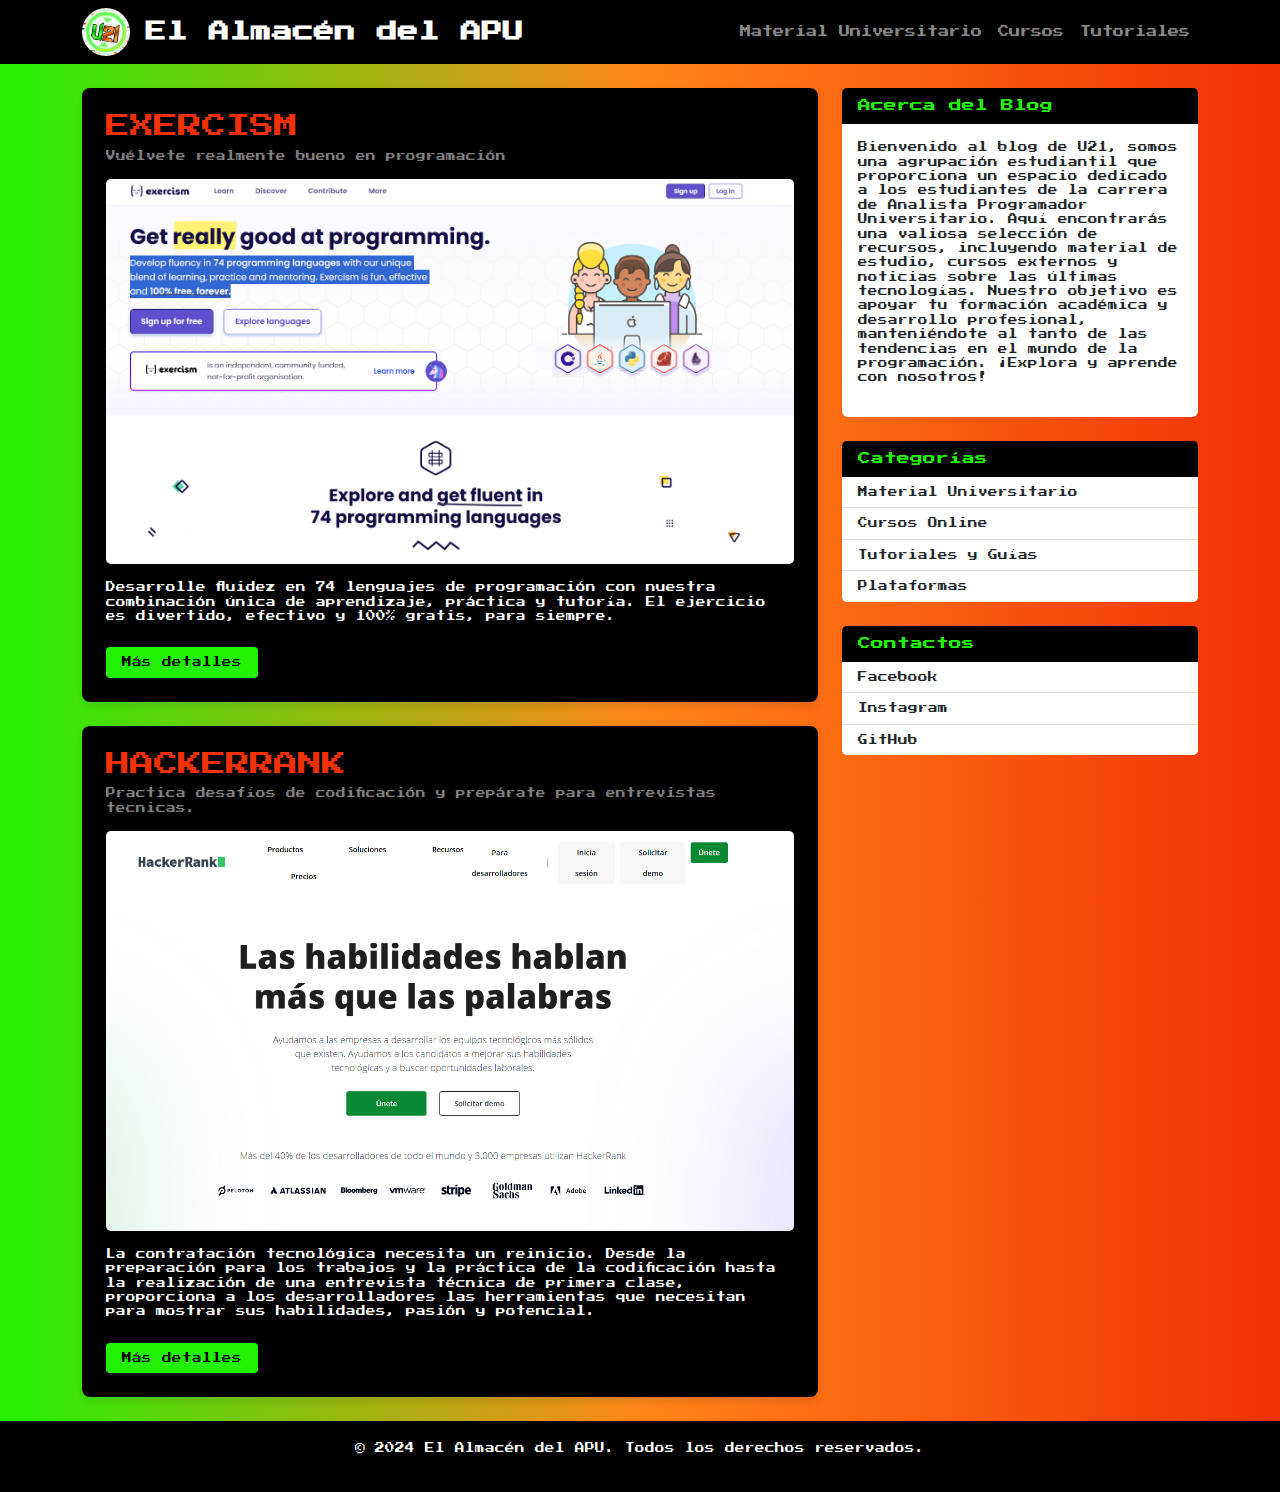
<file: index.html>
<!DOCTYPE html>
<html lang="es">
<head>
    <meta charset="UTF-8">
    <meta name="viewport" content="width=device-width, initial-scale=1.0">
    <title>Universitarios21</title>
    <!--Imagen-->
    <link rel="icon" href="img/logo_u21_r.jpg" type="image/x-icon">
    <!-- Bootstrap CSS -->
    <link href="https://cdn.jsdelivr.net/npm/bootstrap@5.3.3/dist/css/bootstrap.min.css" rel="stylesheet" integrity="sha384-QWTKZyjpPEjISv5WaRU9OFeRpok6YctnYmDr5pNlyT2bRjXh0JMhjY6hW+ALEwIH" crossorigin="anonymous">
    <script src="https://cdn.jsdelivr.net/npm/bootstrap@5.3.3/dist/js/bootstrap.bundle.min.js" integrity="sha384-YvpcrYf0tY3lHB60NNkmXc5s9fDVZLESaAA55NDzOxhy9GkcIdslK1eN7N6jIeHz" crossorigin="anonymous"></script>
    <!-- Fuente de Google Fonts -->
    <link href="https://fonts.googleapis.com/css2?family=Press+Start+2P&display=swap" rel="stylesheet">
    <!-- Estilos personalizados -->
    <link rel="stylesheet" href="style.css"> 
</head>
<body>

    <!-- Barra de navegación -->
    <nav class="navbar navbar-expand-lg navbar-dark bg-black">
        <div class="container">
            <img class="navbar-logo" src="img/327312209_494991349471617_1182136600097668615_n.png">
            <a class="navbar-brand" href="index.html">El Almacén del APU</a>
            <button class="navbar-toggler" type="button" data-bs-toggle="collapse" data-bs-target="#navbarNav" aria-controls="navbarNav" aria-expanded="false" aria-label="Toggle navigation">
                <span class="navbar-toggler-icon"></span>
            </button>
            <div class="collapse navbar-collapse" id="navbarNav">
                <ul class="navbar-nav ms-auto">
                    <li class="nav-item">
                        <a class="nav-link" href="material.html">Material Universitario</a>
                    </li>
                    <li class="nav-item">
                        <a class="nav-link" href="cursos.html">Cursos</a>
                    </li>
                    <li class="nav-item">
                        <a class="nav-link" href="#">Tutoriales</a>
                    </li>
                </ul>
            </div>
        </div>
    </nav>
    

    <!-- Contenido principal del blog -->
    <div class="container mt-4">
        <div class="row">
            <div class="col-md-8">
                <div class="blog-post mb-4 bg-black border border-0">
                    <h3 class="textblog">EXERCISM</h3>
                    <p class="textblogsub">Vuélvete realmente bueno en programación</p>
                    <img src="img/plataformas/excercism_org.png" alt="Imagen de curso" class="img-fluid mb-3">
                    <p class="textblogp ">Desarrolle fluidez en 74 lenguajes de programación con nuestra combinación única de aprendizaje, práctica y tutoría. El ejercicio es divertido, efectivo y 100% gratis, para siempre.</p>
                    <br>
                    <a href="https://exercism.org/" target="_blank" class="btn">Más detalles</a>
                </div>

                <div class="blog-post mb-4 bg-black border border-0">
                    <h3 class="textblog">HACKERRANK</h3>
                    <p class="textblogsub">Practica desafíos de codificación y prepárate para entrevistas tecnicas. </p>
                    <img src="img/plataformas/hackerrank.png" alt="Imagen de curso" class="img-fluid mb-3">
                    <p  class="textblogp">La contratación tecnológica necesita un reinicio. Desde la preparación para los trabajos y la práctica de la codificación hasta la realización de una entrevista técnica de primera clase, proporciona a los desarrolladores las herramientas que necesitan para mostrar sus habilidades, pasión y potencial.</p>
                    <br>
                    <a href="https://www.hackerrank.com/" target="_blank" class="btn">Más detalles</a>
                </div>
            </div>

            <!-- Barra lateral con información adicional -->
            <div class="col-md-4">
                <div class="card mb-4 border border-0">
                    <div class="card-header bg-black textcard">Acerca del Blog</div>
                    <div class="card-body">
                        <p>Bienvenido al blog de U21, somos una agrupación estudiantil que proporciona un espacio dedicado a los estudiantes de la carrera de Analista Programador Universitario. Aquí encontrarás una valiosa selección de recursos, incluyendo material de estudio, cursos externos y noticias sobre las últimas tecnologías. Nuestro objetivo es apoyar tu formación académica y desarrollo profesional, manteniéndote al tanto de las tendencias en el mundo de la programación. ¡Explora y aprende con nosotros!</p>
                    </div>
                </div>
                <div class="card mb-4 border border-0">
                    <div class="card-header bg-black textcard">Categorías</div>
                    <ul class="list-group list-group-flush">
                        <li class="list-group-item"><a class="text-link" href="material.html">Material Universitario</a></li>
                        <li class="list-group-item"><a class="text-link" href="cursos.html">Cursos Online</a></li>
                        <li class="list-group-item"><a class="text-link" href="#">Tutoriales y Guías</a></li>    
                        <li class="list-group-item"><a class="text-link" href="plataformas.html" target="_blank">Plataformas</a></li>
                    </ul>
                </div>
                <div class="card mb-4 border border-0">
                    <div class="card-header bg-black textcard">Contactos</div>
                    <ul class="list-group list-group-flush">
                        <li class="list-group-item"><a class="text-link" href="https://www.facebook.com/Universitarios21" target="_blank">Facebook</a></li>
                        <li class="list-group-item"><a class="text-link" href="https://www.instagram.com/universitarios21fiunju/" target="_blank">Instagram</a></li>
                        <li class="list-group-item"><a class="text-link" href="https://github.com/Universitarios21" target="_blank">GitHub</a></li>                    </ul>
                </div>
            </div>
        </div>
    </div>

    <!-- Pie de página -->
    <footer class="bg-black">
        <div class="container py-1">
            <p class="text-footer" style="font-size: 0.7rem;">&copy; 2024 El Almacén del APU. Todos los derechos reservados.</p>
        </div>
    </footer>

    <!-- Bootstrap JS y dependencias -->
    <script src="https://code.jquery.com/jquery-3.5.1.slim.min.js"></script>
    <script src="https://cdn.jsdelivr.net/npm/@popperjs/core@2.11.8/dist/umd/popper.min.js" integrity="sha384-I7E8VVD/ismYTF4hNIPjVp/Zjvgyol6VFvRkX/vR+Vc4jQkC+hVqc2pM8ODewa9r" crossorigin="anonymous"></script>
    <script src="https://cdn.jsdelivr.net/npm/bootstrap@5.3.3/dist/js/bootstrap.min.js" integrity="sha384-0pUGZvbkm6XF6gxjEnlmuGrJXVbNuzT9qBBavbLwCsOGabYfZo0T0to5eqruptLy" crossorigin="anonymous"></script>
</body>
</html>
</file>
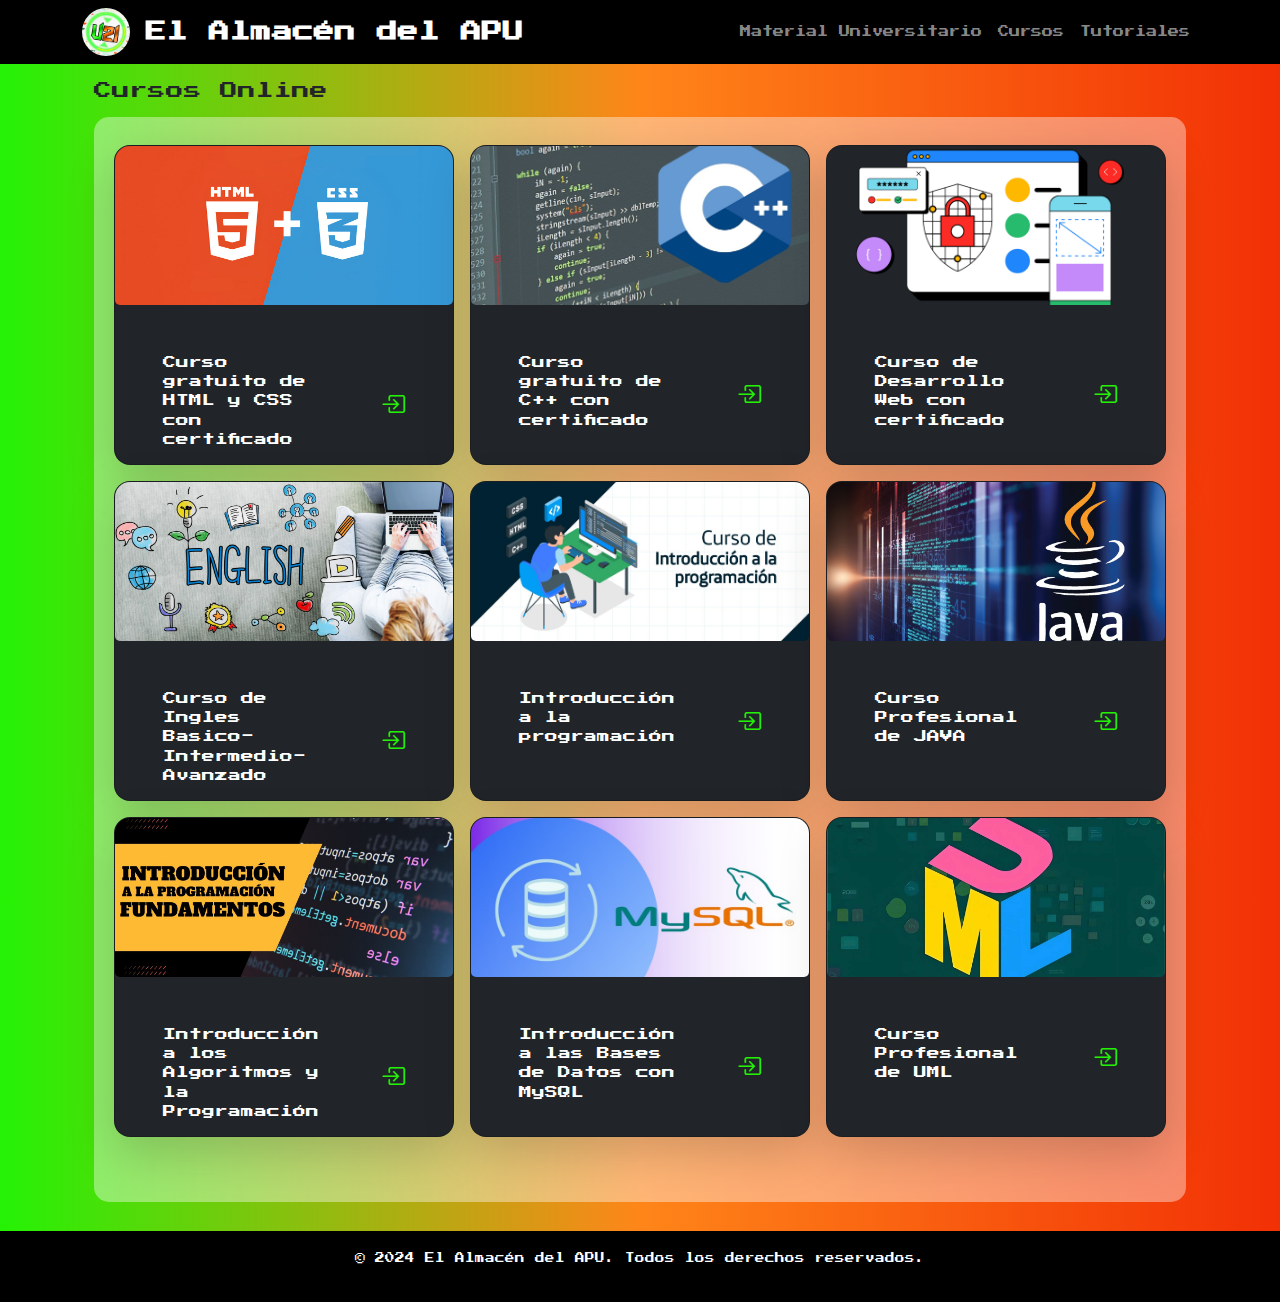
<file: cursos.html>
<!DOCTYPE html>
<html lang="es">
<head>
    <meta charset="UTF-8">
    <meta name="viewport" content="width=device-width, initial-scale=1.0">
    <title>Universitarios21</title>
    <!--Imagen-->
    <link rel="icon" href="img/logo_u21_r.jpg" type="image/x-icon">
    <!-- Bootstrap CSS -->
    <link href="https://cdn.jsdelivr.net/npm/bootstrap@5.3.3/dist/css/bootstrap.min.css" rel="stylesheet" integrity="sha384-QWTKZyjpPEjISv5WaRU9OFeRpok6YctnYmDr5pNlyT2bRjXh0JMhjY6hW+ALEwIH" crossorigin="anonymous">
    <script src="https://cdn.jsdelivr.net/npm/bootstrap@5.3.3/dist/js/bootstrap.bundle.min.js" integrity="sha384-YvpcrYf0tY3lHB60NNkmXc5s9fDVZLESaAA55NDzOxhy9GkcIdslK1eN7N6jIeHz" crossorigin="anonymous"></script>
    <!-- Fuente de Google Fonts -->
    <link href="https://fonts.googleapis.com/css2?family=Press+Start+2P&display=swap" rel="stylesheet">
    <!-- Estilos personalizados -->
    <link rel="stylesheet" href="style.css"> 
    <!--Iconos-->
    <link rel="stylesheet" href="https://cdn.jsdelivr.net/npm/bootstrap-icons@1.5.0/font/bootstrap-icons.css">

</head>
<body>

    <!-- Barra de navegación -->
    <nav class="navbar navbar-expand-lg navbar-dark bg-black">
        <div class="container">
            <img class="navbar-logo" src="img/327312209_494991349471617_1182136600097668615_n.png">
            <a class="navbar-brand" href="index.html">El Almacén del APU</a>
            <button class="navbar-toggler" type="button" data-bs-toggle="collapse" data-bs-target="#navbarNav" aria-controls="navbarNav" aria-expanded="false" aria-label="Toggle navigation">
                <span class="navbar-toggler-icon"></span>
            </button>
            <div class="collapse navbar-collapse" id="navbarNav">
                <ul class="navbar-nav ms-auto">
                    <li class="nav-item">
                        <a class="nav-link" href="material.html">Material Universitario</a>
                    </li>
                    <li class="nav-item">
                        <a class="nav-link" href="cursos.html">Cursos</a>
                    </li>
                    <li class="nav-item">
                        <a class="nav-link" href="#">Tutoriales</a>
                    </li>
                </ul>
            </div>
        </div>
    </nav>
    
    <!--CONTENIDO PRINCIPAL-->
    <div class="container-principal container px-4 py-3" id="custom-cards">
        <h2 class="titulos_sec pb-2">Cursos Online</h2>
    
        <!-- Contenedor para las cards con scroll vertical -->
        <div class="card-container">
            <div class="row row-cols-1 row-cols-sm-1 row-cols-md-2 row-cols-lg-3 row-cols-xl-3 row-cols-xxl-3 align-items-stretch g-3 py-2">
                <!-- Card 1 -->
                <div class="col">
                    <div class="card-cursos card h-100 shadow-lg rounded-4 text-bg-dark overflow-hidden" style="min-height: 30rem;">
                        <div class="d-flex flex-column h-100 ">
                            <div class="card-img flex-shrink-0" style="height: 50%; background-image: url('img/cursos/curso-gratis-html-css-en-linea.jpg'); background-size: cover; background-position: center;"></div>
                            <div class="d-flex flex-column h-100 p-5 text-white text-shadow-1">
                                <ul class="d-flex list-unstyled mt-auto">
                                    <li class="d-flex align-items-center me-auto">
                                        <small class="text-curso">Curso gratuito de HTML y CSS con certificado</small>
                                        <a class="cursos-card" href="https://www.azulschool.net/curso-gratuito-de-html-y-css-con-certificado/?pa=A62DF0AD46" target="_blank">
                                            <i class="bi bi-box-arrow-in-right"></i>                                        </a>
                                    </li>
                               
                                </ul>
                            </div>
                        </div>
                    </div>
                </div>
                
                <!-- Card 2 -->
                <div class="col">
                    <div class="card-cursos card h-100 shadow-lg rounded-4 text-bg-dark overflow-hidden" style="min-height: 30rem;">
                        <div class="d-flex flex-column h-100">
                            <div class="card-img flex-shrink-0" style="height: 50%; background-image: url('img/cursos/image-19.png'); background-size: cover; background-position: center;"></div>
                            <div class="d-flex flex-column h-100 p-5 text-white text-shadow-1">
                                <ul class="d-flex list-unstyled mt-auto">
                                    <li class="d-flex align-items-center me-auto">
                                        <small class="text-curso">Curso gratuito de C++ con certificado</small>
                                        <a class="cursos-card" href="https://www.azulschool.net/curso-gratuito-de-cpp/?pa=A62DF0AD46" target="_blank">
                                            <i class="bi bi-box-arrow-in-right"></i>                                        </a>
                                    </li>
                                </ul>
                            </div>
                        </div>
                    </div>
                </div>
                <!-- Card 3 -->
                <div class="col">
                    <div class="card-cursos card h-100 shadow-lg rounded-4 text-bg-dark overflow-hidden" style="min-height: 30rem;">
                        <div class="d-flex flex-column h-100">
                            <div class="card-img flex-shrink-0" style="height: 50%; background-image: url('img/cursos/desarrollo\ web.png'); background-size: cover; background-position: center;"></div>
                            <div class="d-flex flex-column h-100 p-5 text-white text-shadow-1">
                                <ul class="d-flex list-unstyled mt-auto">
                                    <li class="d-flex align-items-center me-auto">
                                        <small class="text-curso">Curso de Desarrollo Web con certificado</small>
                                        <a class="cursos-card" href="https://web.dev/learn?hl=es-419" target="_blank">
                                            <i class="bi bi-box-arrow-in-right"></i>                                        </a>
                                    </li>
                                </ul>
                            </div>
                        </div>
                    </div>
                </div>
                <!-- Aquí puedes seguir agregando más cards -->
                <!-- Card 4 -->
                <div class="col">
                    <div class="card-cursos card h-100 shadow-lg rounded-4 text-bg-dark overflow-hidden" style="min-height: 30rem;">
                        <div class="d-flex flex-column h-100">
                            <div class="card-img flex-shrink-0" style="height: 50%; background-image: url('img/cursos/curso-ingles-online.jpg'); background-size: cover; background-position: center;"></div>
                            <div class="d-flex flex-column h-100 p-5 text-white text-shadow-1">
                                <ul class="d-flex list-unstyled mt-auto">
                                    <li class="d-flex align-items-center me-auto">
                                        <small class="text-curso">Curso de Ingles Basico-Intermedio-Avanzado</small>
                                        <a class="cursos-card" href="https://www.curso-ingles.com/" target="_blank">
                                            <i class="bi bi-box-arrow-in-right"></i>                                        </a>
                                    </li>
                                </ul>
                            </div>
                        </div>
                    </div>
                </div>
                <!-- Card 5 -->
                <div class="col">
                    <div class="card-cursos card h-100 shadow-lg rounded-4 text-bg-dark overflow-hidden" style="min-height: 30rem;">
                        <div class="d-flex flex-column h-100">
                            <div class="card-img flex-shrink-0" style="height: 50%; background-image: url('img/cursos/Introducción-a-la-programacion.jpg'); background-size: cover; background-position: center;"></div>
                            <div class="d-flex flex-column h-100 p-5 text-white text-shadow-1">
                                <ul class="d-flex list-unstyled mt-auto">
                                    <li class="d-flex align-items-center me-auto">
                                        <small class="text-curso">Introducción a la programación</small>
                                        <a class="cursos-card" href="https://codigofacilito.com/cursos/introduccion" target="_blank">
                                            <i class="bi bi-box-arrow-in-right"></i>                                        </a>
                                    </li>
                                </ul>
                            </div>
                        </div>
                    </div>
                </div>
                <!-- Card 6 -->
                <div class="col">
                    <div class="card-cursos card h-100 shadow-lg rounded-4 text-bg-dark overflow-hidden" style="min-height: 30rem;">
                        <div class="d-flex flex-column h-100">
                            <div class="card-img flex-shrink-0" style="height: 50%; background-image: url('img/cursos/java-developer.jpeg'); background-size: cover; background-position: center;"></div>
                            <div class="d-flex flex-column h-100 p-5 text-white text-shadow-1">
                                <ul class="d-flex list-unstyled mt-auto">
                                    <li class="d-flex align-items-center me-auto">
                                        <small class="text-curso">Curso Profesional de JAVA</small>
                                        <a class="cursos-card" href="https://codigofacilito.com/cursos/java-profesional" target="_blank">
                                            <i class="bi bi-box-arrow-in-right"></i>                                        </a>
                                    </li>
                                </ul>
                            </div>
                        </div>
                    </div>
                </div>
                <!-- Card 7 -->
                <div class="col">
                    <div class="card-cursos card h-100 shadow-lg rounded-4 text-bg-dark overflow-hidden" style="min-height: 30rem;">
                        <div class="d-flex flex-column h-100">
                            <div class="card-img flex-shrink-0" style="height: 50%; background-image: url('img/cursos/introduccion-programacion-1.jpg'); background-size: cover; background-position: center;"></div>
                            <div class="d-flex flex-column h-100 p-5 text-white text-shadow-1">
                                <ul class="d-flex list-unstyled mt-auto">
                                    <li class="d-flex align-items-center me-auto">
                                        <small class="text-curso">Introducción a los Algoritmos y la Programación</small>
                                        <a class="cursos-card" href="https://todocodeacademy.com/course/introduccion-a-la-programacion/" target="_blank">
                                            <i class="bi bi-box-arrow-in-right"></i>                                        </a>
                                    </li>
                                </ul>
                            </div>
                        </div>
                    </div>
                </div>
                <!-- Card 8 -->
                <div class="col">
                    <div class="card-cursos card h-100 shadow-lg rounded-4 text-bg-dark overflow-hidden" style="min-height: 30rem;">
                        <div class="d-flex flex-column h-100">
                            <div class="card-img flex-shrink-0" style="height: 50%; background-image: url('img/cursos/mysql.jpg'); background-size: cover; background-position: center;"></div>
                            <div class="d-flex flex-column h-100 p-5 text-white text-shadow-1">
                                <ul class="d-flex list-unstyled mt-auto">
                                    <li class="d-flex align-items-center me-auto">
                                        <small class="text-curso">Introducción a las Bases de Datos con MySQL</small>
                                        <a class="cursos-card" href="https://todocodeacademy.com/course/introduccion-a-las-bases-de-datos-con-mysql/" target="_blank">
                                            <i class="bi bi-box-arrow-in-right"></i>                                        </a>
                                    </li>
                                </ul>
                            </div>
                        </div>
                    </div>
                </div>
                <!-- Card 9 -->
                <div class="col">
                    <div class="card-cursos card h-100 shadow-lg rounded-4 text-bg-dark overflow-hidden" style="min-height: 30rem;">
                        <div class="d-flex flex-column h-100">
                            <div class="card-img flex-shrink-0" style="height: 50%; background-image: url('img/cursos/uml.jpg'); background-size: cover; background-position: center;"></div>
                            <div class="d-flex flex-column h-100 p-5 text-white text-shadow-1">
                                <ul class="d-flex list-unstyled mt-auto">
                                    <li class="d-flex align-items-center me-auto">
                                        <small class="text-curso">Curso Profesional de UML</small>
                                        <a class="cursos-card" href="https://codigofacilito.com/cursos/uml" target="_blank">
                                            <i class="bi bi-box-arrow-in-right"></i>                                        </a>
                                    </li>
                                </ul>
                            </div>
                        </div>
                    </div>
                </div>
            </div>
        </div>
    </div>
    
     <!-- Pie de página -->
     <footer class="bg-black">
        <div class="container py-1">
            <p class="text-footer" style="font-size: 0.7rem;">&copy; 2024 El Almacén del APU. Todos los derechos reservados.</p>
        </div>
    </footer>

    <!-- Bootstrap JS y dependencias -->
    <script src="https://code.jquery.com/jquery-3.5.1.slim.min.js"></script>
    <script src="https://cdn.jsdelivr.net/npm/@popperjs/core@2.11.8/dist/umd/popper.min.js" integrity="sha384-I7E8VVD/ismYTF4hNIPjVp/Zjvgyol6VFvRkX/vR+Vc4jQkC+hVqc2pM8ODewa9r" crossorigin="anonymous"></script>
    <script src="https://cdn.jsdelivr.net/npm/bootstrap@5.3.3/dist/js/bootstrap.min.js" integrity="sha384-0pUGZvbkm6XF6gxjEnlmuGrJXVbNuzT9qBBavbLwCsOGabYfZo0T0to5eqruptLy" crossorigin="anonymous"></script>
</body>
</html>
</file>
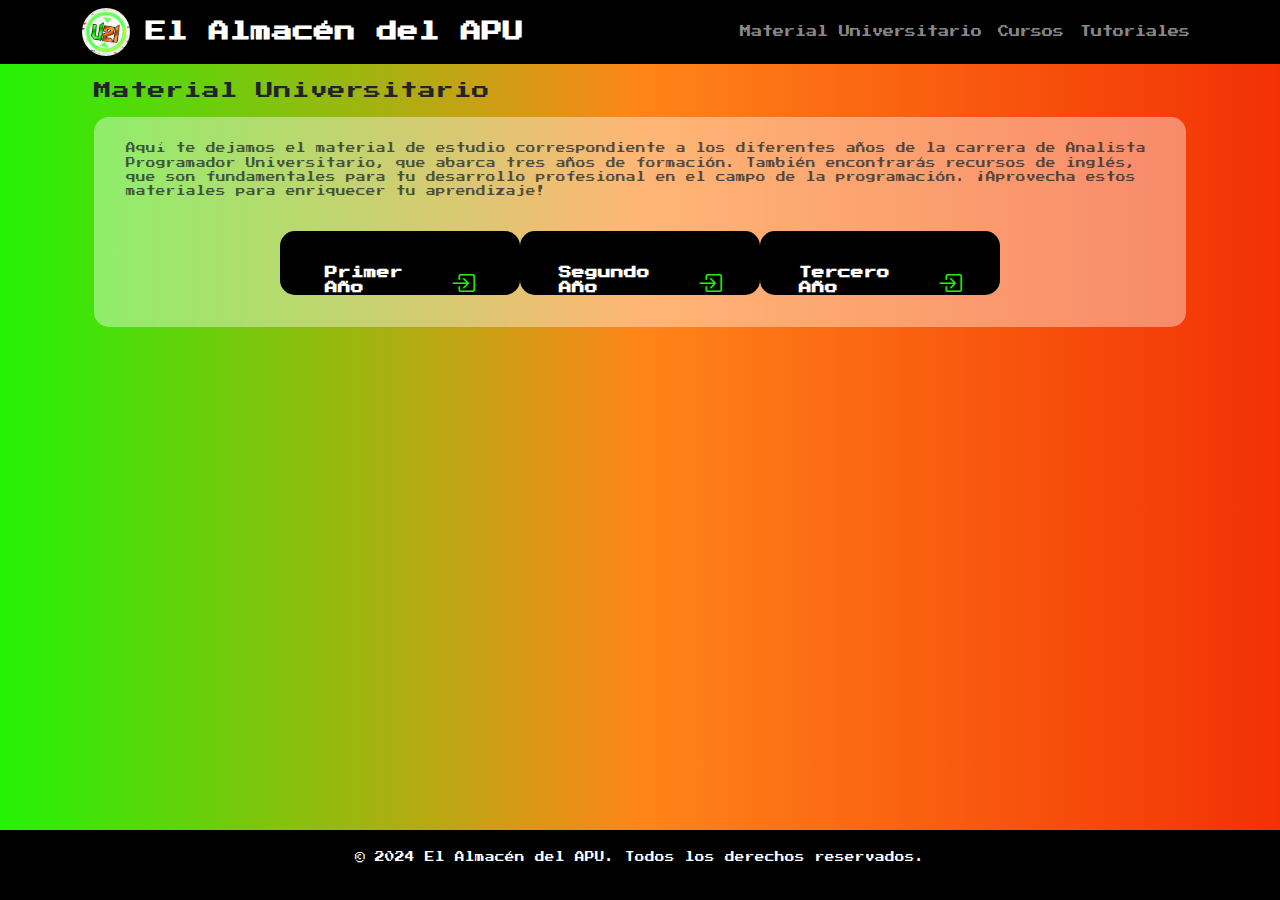
<file: material.html>
<!DOCTYPE html>
<html lang="es">
<head>
    <meta charset="UTF-8">
    <meta name="viewport" content="width=device-width, initial-scale=1.0">
    <title>Universitarios21</title>
    <!--Imagen-->
    <link rel="icon" href="img/logo_u21_r.jpg" type="image/x-icon">
    <!-- Bootstrap CSS -->
    <link href="https://cdn.jsdelivr.net/npm/bootstrap@5.3.3/dist/css/bootstrap.min.css" rel="stylesheet" integrity="sha384-QWTKZyjpPEjISv5WaRU9OFeRpok6YctnYmDr5pNlyT2bRjXh0JMhjY6hW+ALEwIH" crossorigin="anonymous">
    <script src="https://cdn.jsdelivr.net/npm/bootstrap@5.3.3/dist/js/bootstrap.bundle.min.js" integrity="sha384-YvpcrYf0tY3lHB60NNkmXc5s9fDVZLESaAA55NDzOxhy9GkcIdslK1eN7N6jIeHz" crossorigin="anonymous"></script>
    <!-- Fuente de Google Fonts -->
    <link href="https://fonts.googleapis.com/css2?family=Press+Start+2P&display=swap" rel="stylesheet">
    <!-- Estilos personalizados -->
    <link rel="stylesheet" href="style.css"> 
    <!--Iconos-->
    <link rel="stylesheet" href="https://cdn.jsdelivr.net/npm/bootstrap-icons@1.5.0/font/bootstrap-icons.css">
</head>
<body>

    <!-- Barra de navegación -->
    <nav class="navbar navbar-expand-lg navbar-dark bg-black">
        <div class="container">
            <img class="navbar-logo" src="img/327312209_494991349471617_1182136600097668615_n.png">
            <a class="navbar-brand" href="index.html">El Almacén del APU</a>
            <button class="navbar-toggler" type="button" data-bs-toggle="collapse" data-bs-target="#navbarNav" aria-controls="navbarNav" aria-expanded="false" aria-label="Toggle navigation">
                <span class="navbar-toggler-icon"></span>
            </button>
            <div class="collapse navbar-collapse" id="navbarNav">
                <ul class="navbar-nav ms-auto">
                    <li class="nav-item">
                        <a class="nav-link" href="material.html">Material Universitario</a>
                    </li>
                    <li class="nav-item">
                        <a class="nav-link" href="cursos.html">Cursos</a>
                    </li>
                    <li class="nav-item">
                        <a class="nav-link" href="#">Tutoriales</a>
                    </li>
                </ul>
            </div>
        </div>
    </nav>
    

<!--CONTENIDO PRINCIPAL-->

  <div class="container px-4 py-3">
    <main>
    <h2 class="titulos_sec pb-2">Material Universitario</h2>

    <div class="row row-cols-1 row-cols-sm-1 row-cols-md-2 row-cols-lg-1 row-cols-xl-1 row-cols-xxl-1  align-items-sm-center align-items-md-center align-items-lg-center align-items-xl-center align-items-xxl-center g-3 py-2 px-4 material-container">
      <div class="col d-flex flex-column align-items-start gap-2">
        <p class="text-body-secondary">Aquí te dejamos el material de estudio correspondiente a los diferentes años de la carrera de Analista Programador Universitario, que abarca tres años de formación. También encontrarás recursos de inglés, que son fundamentales para tu desarrollo profesional en el campo de la programación. ¡Aprovecha estos materiales para enriquecer tu aprendizaje!</p>
      </div>
      <div class="col">
        <div class="material-row row row-cols-1 row-cols-sm-1 row-cols-md-1 row-cols-lg-1 row-cols-xl-1 g-4">
            <!--primero-->
          <div class="material-card col d-flex flex-column gap-2">
            <a class="cursos-card px-4" href="https://drive.google.com/drive/folders/1lq7H-w96RM_o7q405ssxxct0uJUMwAaO?usp=sharing" target="_blank">
              <h4 class="material-card-text fw-semibold mb-0 text-body-emphasis">Primer Año </h4>
              <i class="bi bi-box-arrow-in-right "></i>                                        
            </a>
           </div>
            <!--segundo-->
          <div class="material-card col d-flex flex-column gap-2">
            <a class="cursos-card px-4" href="https://drive.google.com/drive/folders/1iJ5w0UMOMbX0WJlfwv68Hyd5xOPJdy0m?usp=sharing" target="_blank">
              <h4 class=" material-card-text fw-semibold mb-0 text-body-emphasis">Segundo Año</h4>
              <i class="bi bi-box-arrow-in-right "></i>                                        
            </a>
          </div>
          <!--tercero-->
          <div class="material-card col d-flex flex-column gap-2">
            <a class="cursos-card px-4" href="https://drive.google.com/drive/folders/1sImJjNTZ9HJeraOtoZPjUg1MHbkAYe0o?usp=sharing" target="_blank">
              <h4 class="material-card-text fw-semibold mb-0 text-body-emphasis">Tercero Año</h4>
              <i class="bi bi-box-arrow-in-right "></i>                                        
            </a>
          </div>
        </div>
      </div>
    </div>
  </main>

  </div>
  



    <!-- Pie de página -->
    <footer class="bg-black">
      <div class="container py-1">
          <p class="text-footer" style="font-size: 0.7rem;">&copy; 2024 El Almacén del APU. Todos los derechos reservados.</p>
      </div>
  </footer>

    <!-- Bootstrap JS y dependencias -->
    <script src="https://code.jquery.com/jquery-3.5.1.slim.min.js"></script>
    <script src="https://cdn.jsdelivr.net/npm/@popperjs/core@2.11.8/dist/umd/popper.min.js" integrity="sha384-I7E8VVD/ismYTF4hNIPjVp/Zjvgyol6VFvRkX/vR+Vc4jQkC+hVqc2pM8ODewa9r" crossorigin="anonymous"></script>
    <script src="https://cdn.jsdelivr.net/npm/bootstrap@5.3.3/dist/js/bootstrap.min.js" integrity="sha384-0pUGZvbkm6XF6gxjEnlmuGrJXVbNuzT9qBBavbLwCsOGabYfZo0T0to5eqruptLy" crossorigin="anonymous"></script>
</body>
</html>
</file>
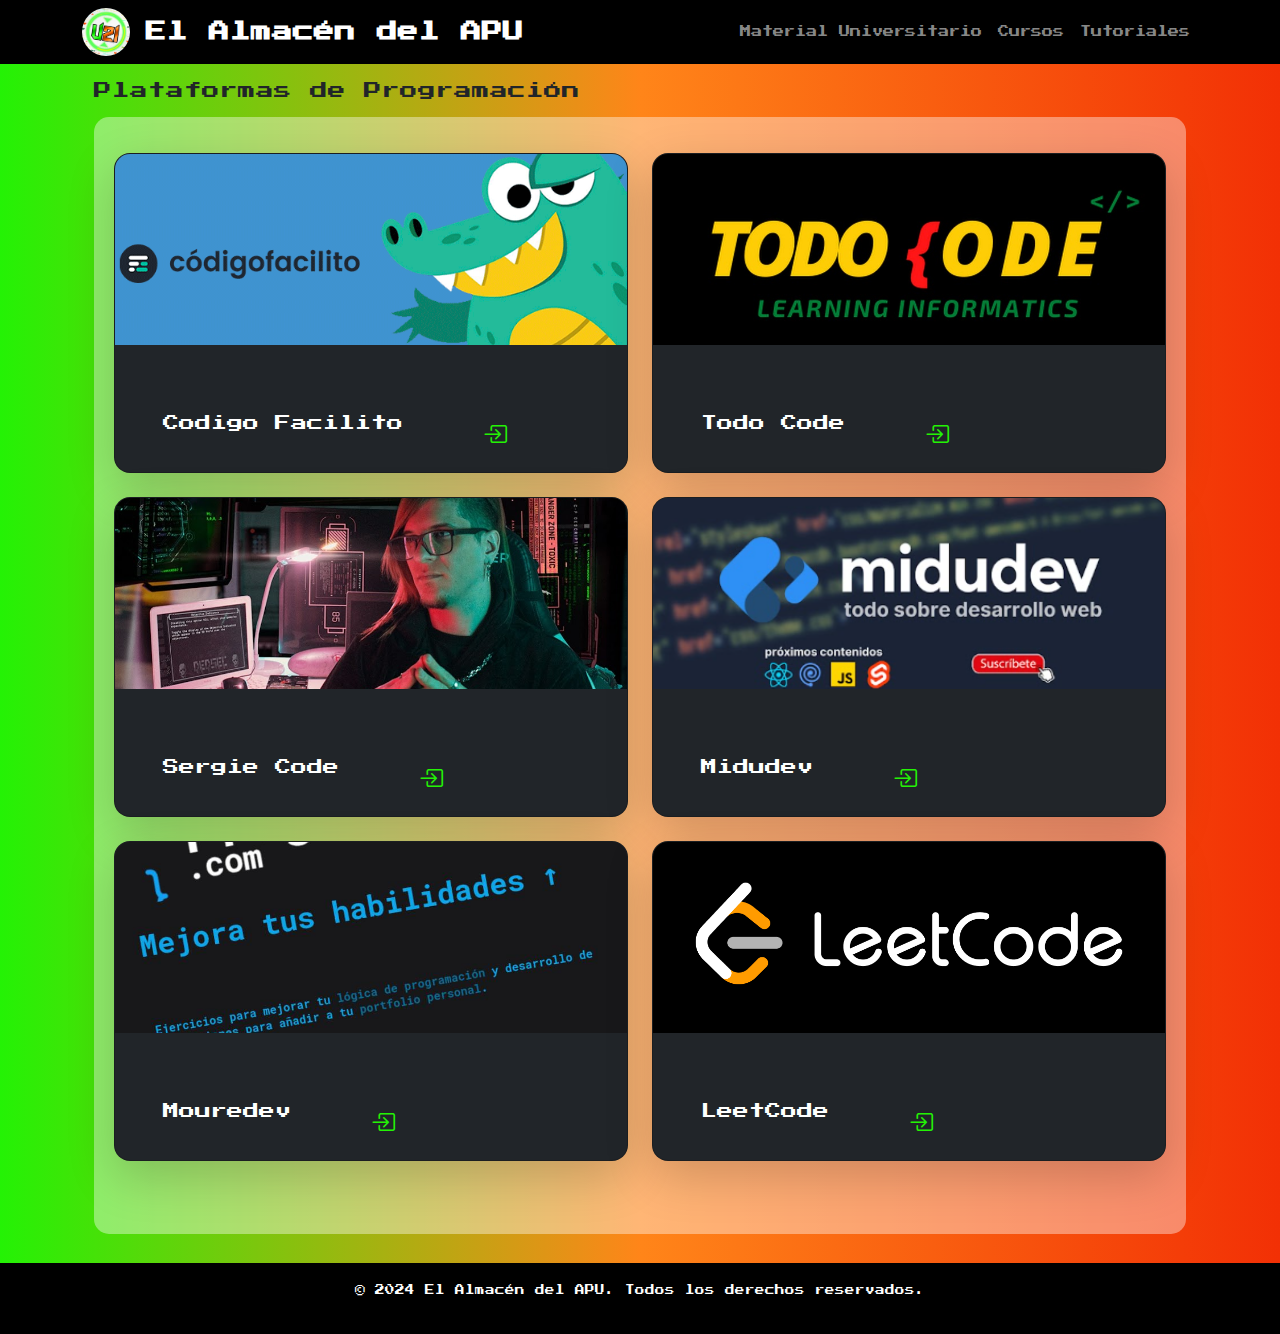
<file: plataformas.html>
<!DOCTYPE html>
<html lang="es">
<head>
    <meta charset="UTF-8">
    <meta name="viewport" content="width=device-width, initial-scale=1.0">
    <title>Universitarios21</title>
    <!--Imagen-->
    <link rel="icon" href="img/logo_u21_r.jpg" type="image/x-icon">
    <!-- Bootstrap CSS -->
    <link href="https://cdn.jsdelivr.net/npm/bootstrap@5.3.3/dist/css/bootstrap.min.css" rel="stylesheet" integrity="sha384-QWTKZyjpPEjISv5WaRU9OFeRpok6YctnYmDr5pNlyT2bRjXh0JMhjY6hW+ALEwIH" crossorigin="anonymous">
    <script src="https://cdn.jsdelivr.net/npm/bootstrap@5.3.3/dist/js/bootstrap.bundle.min.js" integrity="sha384-YvpcrYf0tY3lHB60NNkmXc5s9fDVZLESaAA55NDzOxhy9GkcIdslK1eN7N6jIeHz" crossorigin="anonymous"></script>
    <!-- Fuente de Google Fonts -->
    <link href="https://fonts.googleapis.com/css2?family=Press+Start+2P&display=swap" rel="stylesheet">
    <!-- Estilos personalizados -->
    <link rel="stylesheet" href="style.css"> 
    <!--Iconos-->
    <link rel="stylesheet" href="https://cdn.jsdelivr.net/npm/bootstrap-icons@1.5.0/font/bootstrap-icons.css">

</head>
<body>

    <!-- Barra de navegación -->
    <nav class="navbar navbar-expand-lg navbar-dark bg-black">
        <div class="container">
            <img class="navbar-logo" src="img/327312209_494991349471617_1182136600097668615_n.png">
            <a class="navbar-brand" href="index.html">El Almacén del APU</a>
            <button class="navbar-toggler" type="button" data-bs-toggle="collapse" data-bs-target="#navbarNav" aria-controls="navbarNav" aria-expanded="false" aria-label="Toggle navigation">
                <span class="navbar-toggler-icon"></span>
            </button>
            <div class="collapse navbar-collapse" id="navbarNav">
                <ul class="navbar-nav ms-auto">
                    <li class="nav-item">
                        <a class="nav-link" href="material.html">Material Universitario</a>
                    </li>
                    <li class="nav-item">
                        <a class="nav-link" href="cursos.html">Cursos</a>
                    </li>
                    <li class="nav-item">
                        <a class="nav-link" href="#">Tutoriales</a>
                    </li>
                </ul>
            </div>
        </div>
    </nav>
    
    <!--CONTENIDO PRINCIPAL-->
    <div class="container-principal container px-4 py-3" id="custom-cards">
        <h2 class="titulos_sec pb-2">Plataformas de Programación</h2>
    
        <!-- Contenedor para las cards con scroll vertical -->
        <div class="card-container">
            <div class="row row-cols-1 row-cols-lg-2 align-items-stretch g-4 py-3">
                <!-- Card 1 -->
                <div class="col">
                    <div class="card-plataforma card h-100 shadow-lg rounded-4 text-bg-dark overflow-hidden" style="min-height: 30rem;">
                        <div class="d-flex flex-column h-100 ">
                            <div class="img-plataforma flex-shrink-0" style="height: 60%; background-image: url('img/plataformas/codigo-facilito.png'); background-size: cover; background-position: center;"></div>
                            <div class="d-flex flex-column h-100 p-5 text-white text-shadow-1">
                                <ul class="d-flex list-unstyled mt-auto">
                                    <li class="plataformas-li align-items-center me-auto">
                                        <small class="text-plataforma">Codigo Facilito</small>
                                        <a class="plataformas-card px-5" href="https://codigofacilito.com/" target="_blank">
                                            <i class="plataformas-icon bi bi-box-arrow-in-right "></i>                                        </a>
                                    </li>
                               
                                </ul>
                            </div>
                        </div>
                    </div>
                </div>
                
                <!-- Card 2 -->
                <div class="col">
                    <div class="card-plataforma card h-100 shadow-lg rounded-4 text-bg-dark overflow-hidden" style="min-height: 30rem;">
                        <div class="d-flex flex-column h-100">
                            <div class="img-plataforma flex-shrink-0" style="height: 60%; background-image: url('img/plataformas/tod_code.jpg'); background-size: cover; background-position: center;"></div>
                            <div class="d-flex flex-column h-100 p-5 text-white text-shadow-1">
                                <ul class="d-flex list-unstyled mt-auto">
                                    <li class="plataformas-li d-flex align-items-center me-auto">
                                        <small class="text-plataforma">Todo Code</small>
                                        <a class="plataformas-card px-5" href="https://todocodeacademy.com/" target="_blank">
                                            <i class="plataformas-icon bi bi-box-arrow-in-right"></i>                                        </a>
                                    </li>
                                </ul>
                            </div>
                        </div>
                    </div>
                </div>
                <!-- Card 3 -->
                <div class="col">
                    <div class="card-plataforma card h-100 shadow-lg rounded-4 text-bg-dark overflow-hidden" style="min-height: 30rem;">
                        <div class="d-flex flex-column h-100">
                            <div class="img-plataforma flex-shrink-0" style="height: 60%; background-image: url('img/plataformas/sergiecode.jpg'); background-size: cover; background-position: center;"></div>
                            <div class="d-flex flex-column h-100 p-5 text-white text-shadow-1">
                                <ul class="d-flex list-unstyled mt-auto">
                                    <li class="plataformas-li d-flex align-items-center me-auto">
                                        <small class="text-plataforma">Sergie Code</small>
                                        <a class="plataformas-card px-5" href="https://www.youtube.com/@SergieCode" target="_blank">
                                            <i class="plataformas-icon bi bi-box-arrow-in-right"></i>                                        </a>
                                    </li>
                                </ul>
                            </div>
                        </div>
                    </div>
                </div>
                <!-- Aquí puedes seguir agregando más cards -->
                <!-- Card 4 -->
                <div class="col">
                    <div class="card-plataforma card h-100 shadow-lg rounded-4 text-bg-dark overflow-hidden" style="min-height: 30rem;">
                        <div class="d-flex flex-column h-100">
                            <div class="img-plataforma flex-shrink-0" style="height: 60%; background-image: url('img/plataformas/midudev_logo.png'); background-size: cover; background-position: center;"></div>
                            <div class="d-flex flex-column h-100 p-5 text-white text-shadow-1">
                                <ul class="d-flex list-unstyled mt-auto">
                                    <li class="plataformas-li d-flex align-items-center me-auto">
                                        <small class="text-plataforma">Midudev</small>
                                        <a class="plataformas-card px-5" href="https://www.youtube.com/@midudev" target="_blank">
                                            <i class="plataformas-icon bi bi-box-arrow-in-right"></i>                                        </a>
                                    </li>
                                </ul>
                            </div>
                        </div>
                    </div>
                </div>
                <!-- Card 5 -->
                <div class="col">
                    <div class="card-plataforma card h-100 shadow-lg rounded-4 text-bg-dark overflow-hidden" style="min-height: 30rem;">
                        <div class="d-flex flex-column h-100">
                            <div class="img-plataforma flex-shrink-0" style="height: 60%; background-image: url('img/plataformas/retos.jpg'); background-size: cover; background-position: center;"></div>
                            <div class="d-flex flex-column h-100 p-5 text-white text-shadow-1">
                                <ul class="d-flex list-unstyled mt-auto">
                                    <li class="plataformas-li d-flex align-items-center me-auto">
                                        <small class="text-plataforma">Mouredev</small>
                                        <a class="plataformas-card px-5" href="https://retosdeprogramacion.com/" target="_blank">
                                            <i class="plataformas-icon bi bi-box-arrow-in-right"></i>                                        </a>
                                    </li>
                                </ul>
                            </div>
                        </div>
                    </div>
                </div>
                <!-- Card 6 -->
                <div class="col">
                    <div class="card-plataforma card h-100 shadow-lg rounded-4 text-bg-dark overflow-hidden" style="min-height: 30rem;">
                        <div class="d-flex flex-column h-100">
                            <div class="img-plataforma flex-shrink-0" style="height: 60%; background-image: url('img/plataformas/leetcode.png'); background-size: cover; background-position: center;"></div>
                            <div class="d-flex flex-column h-100 p-5 text-white text-shadow-1">
                                <ul class="d-flex list-unstyled mt-auto">
                                    <li class="plataformas-li d-flex align-items-center me-auto">
                                        <small class="text-plataforma">LeetCode</small>
                                        <a class="plataformas-card px-5" href="https://leetcode.com/" target="_blank">
                                            <i class="plataformas-icon bi bi-box-arrow-in-right"></i>                                        </a>
                                    </li>
                                </ul>
                            </div>
                        </div>
                    </div>
                </div>
            </div>
        </div>

                
    </div>
    
    
    
    

    
    
    <!-- Pie de página -->
    <footer class="bg-black">
        <div class="container py-1">
            <p class="text-footer" style="font-size: 0.7em;">&copy; 2024 El Almacén del APU. Todos los derechos reservados.</p>
        </div>
    </footer>

    <!-- Bootstrap JS y dependencias -->
    <script src="https://code.jquery.com/jquery-3.5.1.slim.min.js"></script>
    <script src="https://cdn.jsdelivr.net/npm/@popperjs/core@2.11.8/dist/umd/popper.min.js" integrity="sha384-I7E8VVD/ismYTF4hNIPjVp/Zjvgyol6VFvRkX/vR+Vc4jQkC+hVqc2pM8ODewa9r" crossorigin="anonymous"></script>
    <script src="https://cdn.jsdelivr.net/npm/bootstrap@5.3.3/dist/js/bootstrap.min.js" integrity="sha384-0pUGZvbkm6XF6gxjEnlmuGrJXVbNuzT9qBBavbLwCsOGabYfZo0T0to5eqruptLy" crossorigin="anonymous"></script>
</body>
</html>
</file>
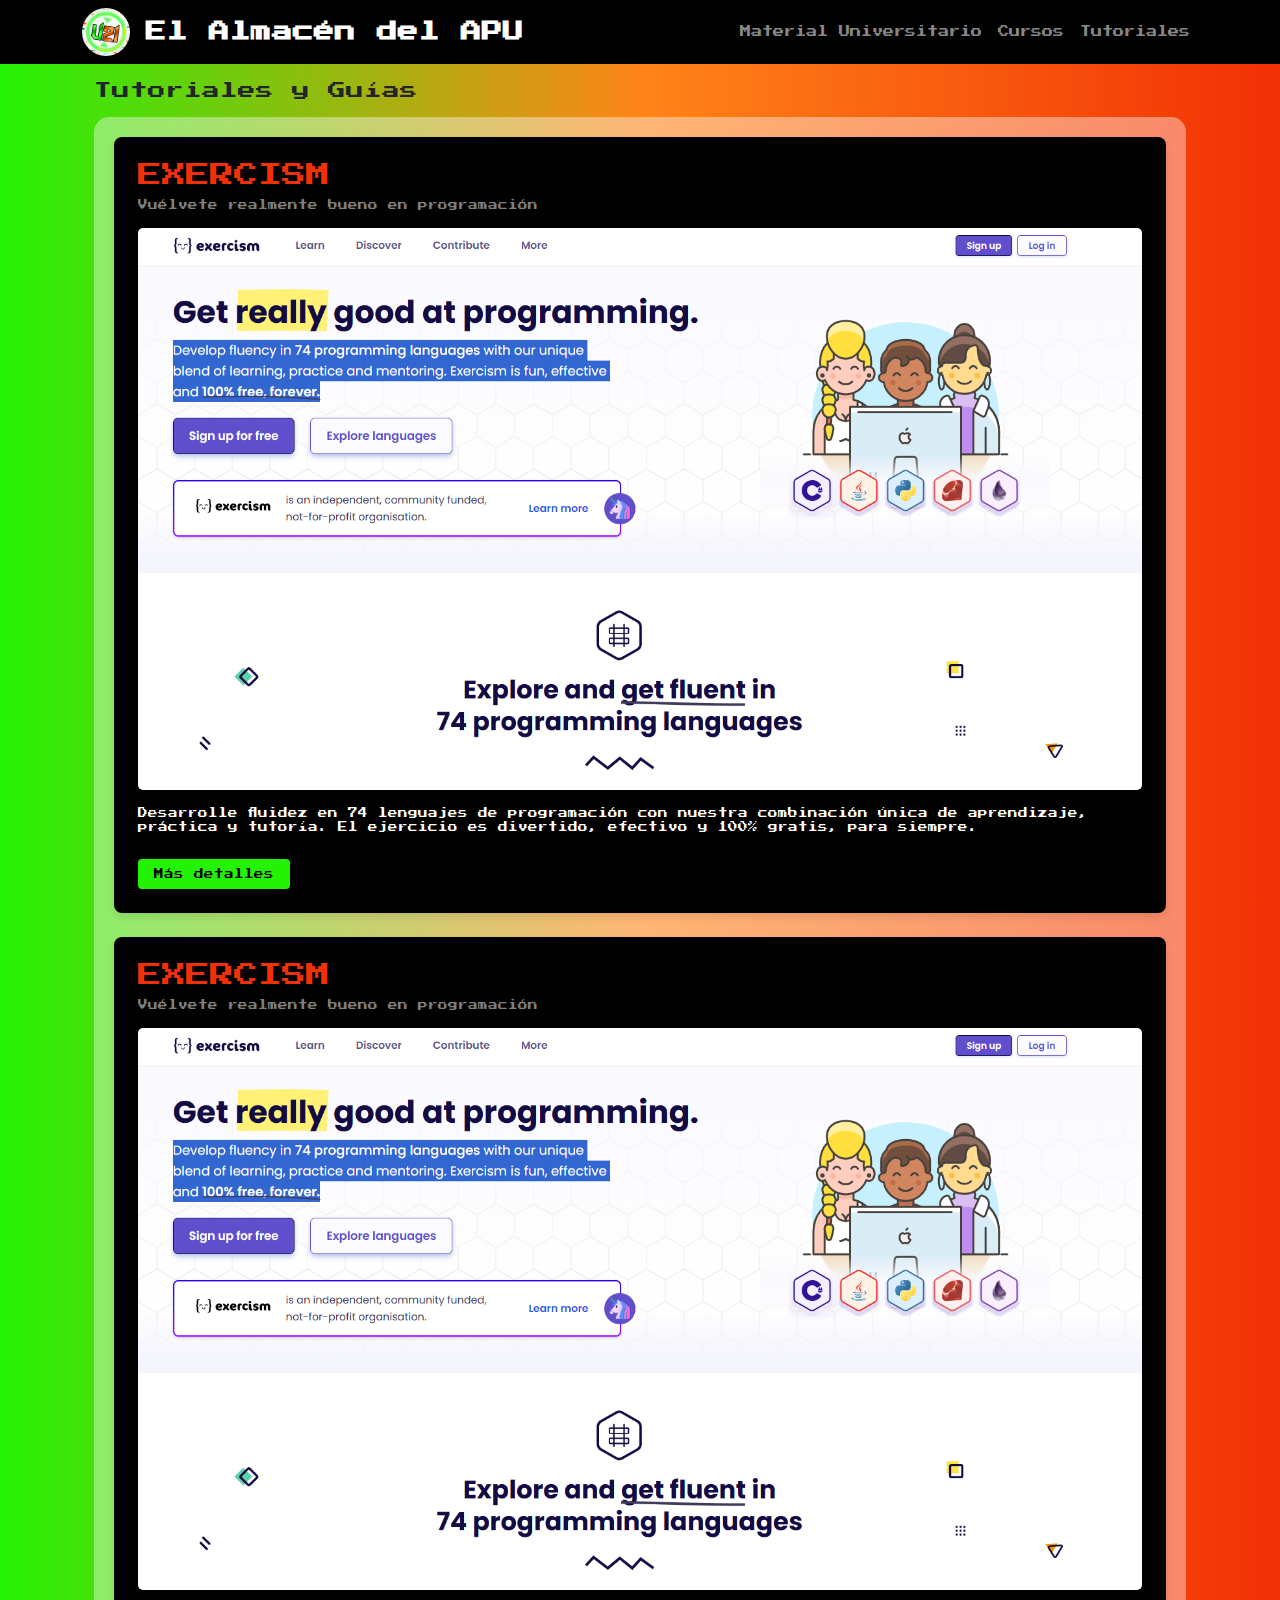
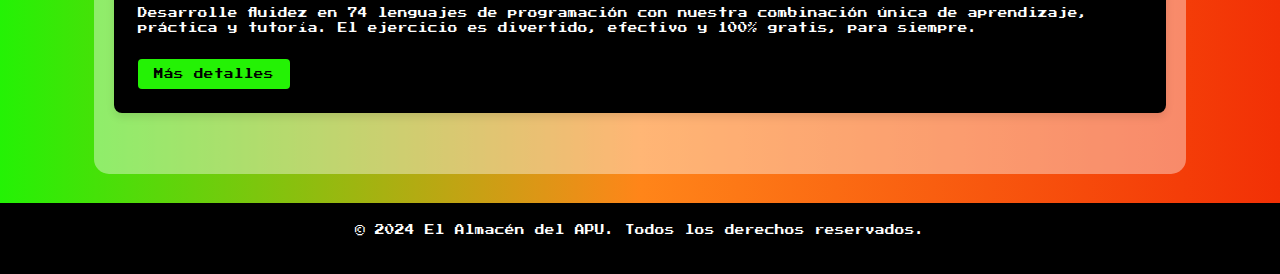
<file: tutoriales.html>
<!DOCTYPE html>
<html lang="es">

<head>
    <meta charset="UTF-8">
    <meta name="viewport" content="width=device-width, initial-scale=1.0">
    <title>Universitarios21</title>
    <!--Imagen-->
    <link rel="icon" href="img/logo_u21_r.jpg" type="image/x-icon">
    <!-- Bootstrap CSS -->
    <link href="https://cdn.jsdelivr.net/npm/bootstrap@5.3.3/dist/css/bootstrap.min.css" rel="stylesheet"
        integrity="sha384-QWTKZyjpPEjISv5WaRU9OFeRpok6YctnYmDr5pNlyT2bRjXh0JMhjY6hW+ALEwIH" crossorigin="anonymous">
    <script src="https://cdn.jsdelivr.net/npm/bootstrap@5.3.3/dist/js/bootstrap.bundle.min.js"
        integrity="sha384-YvpcrYf0tY3lHB60NNkmXc5s9fDVZLESaAA55NDzOxhy9GkcIdslK1eN7N6jIeHz"
        crossorigin="anonymous"></script>
    <!-- Fuente de Google Fonts -->
    <link href="https://fonts.googleapis.com/css2?family=Press+Start+2P&display=swap" rel="stylesheet">
    <!-- Estilos personalizados -->
    <link rel="stylesheet" href="style.css">
</head>

<body>

    <!-- Barra de navegación -->
    <nav class="navbar navbar-expand-lg navbar-dark bg-black">
        <div class="container">
            <img class="navbar-logo" src="img/327312209_494991349471617_1182136600097668615_n.png">
            <a class="navbar-brand" href="index.html">El Almacén del APU</a>
            <button class="navbar-toggler" type="button" data-bs-toggle="collapse" data-bs-target="#navbarNav"
                aria-controls="navbarNav" aria-expanded="false" aria-label="Toggle navigation">
                <span class="navbar-toggler-icon"></span>
            </button>
            <div class="collapse navbar-collapse" id="navbarNav">
                <ul class="navbar-nav ms-auto">
                    <li class="nav-item">
                        <a class="nav-link" href="material.html">Material Universitario</a>
                    </li>
                    <li class="nav-item">
                        <a class="nav-link" href="cursos.html">Cursos</a>
                    </li>
                    <li class="nav-item">
                        <a class="nav-link" href="tutoriales.html">Tutoriales</a>
                    </li>
                </ul>
            </div>
        </div>
    </nav>


    <!--CONTENIDO PRINCIPAL-->
    <div class="container-principal container px-4 py-3" id="custom-cards">
        <h2 class="titulos_sec pb-2">Tutoriales y Guías</h2>

        <div class="card-container tutoriales-card">
            <div class="row">
                <div class="row-cols-1">
                    <div class="blog-post mb-4 bg-black border border-0">
                        <h3 class="textblog">EXERCISM</h3>
                        <p class="textblogsub">Vuélvete realmente bueno en programación</p>
                        <img src="img/plataformas/excercism_org.png" alt="Imagen de curso" class="img-fluid mb-3">
                        <p class="textblogp">Desarrolle fluidez en 74 lenguajes de programación con nuestra combinación
                            única de aprendizaje, práctica y tutoría. El ejercicio es divertido, efectivo y 100% gratis,
                            para siempre.</p><br>
                        <a href="https://exercism.org/" target="_blank" class="btn">Más detalles</a>
                    </div>
                </div>
            </div>

            <div class="row">
                <div class="row-cols-1">
                    <div class="blog-post mb-4 bg-black border border-0">
                        <h3 class="textblog">EXERCISM</h3>
                        <p class="textblogsub">Vuélvete realmente bueno en programación</p>
                        <img src="img/plataformas/excercism_org.png" alt="Imagen de curso" class="img-fluid mb-3">
                        <p class="textblogp">Desarrolle fluidez en 74 lenguajes de programación con nuestra combinación
                            única de aprendizaje, práctica y tutoría. El ejercicio es divertido, efectivo y 100% gratis,
                            para siempre.</p><br>
                        <a href="https://exercism.org/" target="_blank" class="btn">Más detalles</a>
                    </div>
                </div>
            </div>
        </div>

    </div>



    <!-- Pie de página -->
    <footer class="bg-black">
        <div class="container py-1">
            <p class="text-footer" style="font-size: 0.7rem;">&copy; 2024 El Almacén del APU. Todos los derechos
                reservados.</p>
        </div>
    </footer>

    <!-- Bootstrap JS y dependencias -->
    <script src="https://code.jquery.com/jquery-3.5.1.slim.min.js"></script>
    <script src="https://cdn.jsdelivr.net/npm/@popperjs/core@2.11.8/dist/umd/popper.min.js"
        integrity="sha384-I7E8VVD/ismYTF4hNIPjVp/Zjvgyol6VFvRkX/vR+Vc4jQkC+hVqc2pM8ODewa9r"
        crossorigin="anonymous"></script>
    <script src="https://cdn.jsdelivr.net/npm/bootstrap@5.3.3/dist/js/bootstrap.min.js"
        integrity="sha384-0pUGZvbkm6XF6gxjEnlmuGrJXVbNuzT9qBBavbLwCsOGabYfZo0T0to5eqruptLy"
        crossorigin="anonymous"></script>
</body>

</html>
</file>
<file: style.css>
* {
    margin: 0;
    padding: 0;
}

body {
    background: linear-gradient(to left, #F23005, #FF8519, #24F205);
    font-family: 'Press Start 2P', cursive;
    font-size: 1rem;
}

.navbar-brand {
    font-weight: bold;
    font-family: 'Press Start 2P', cursive;
    font-size: 1.5rem;
}

.nav-link {
    font-size: 0.9rem;
    padding-right: 2%;
}

.nav-link:hover {
    color: #F23005;
}

.navbar-logo {
    width: 2em;
    /* Ajusta el tamaño de la imagen según el tamaño de la fuente */
    height: 2em;
    /* Asegúrate de que la altura sea igual al ancho para mantener la proporción */
    border-radius: 50%;
    /* Esto hace que la imagen sea circular */
    margin-right: 1rem;
    /* Espacio a la derecha de la imagen */
    object-fit: cover;
    /* Asegura que la imagen se ajuste dentro del contenedor circular */
}

.blog-post {
    margin-bottom: 2.5rem;
    /* Espacio entre posts */
    padding: 1.5rem;
    background-color: #ffffff;
    border: 1px solid #ddd;
    border-radius: 8px;
    box-shadow: 0 4px 8px rgba(0, 0, 0, 0.1);
    /* Sombra para profundidad */
}

.blog-post h3 {
    color: #007bff;
    font-family: 'Press Start 2P', cursive;
    font-size: 1.5rem;
}

.blog-post img {
    max-width: 100%;
    height: auto;
    border-radius: 5px;
    margin-bottom: 1.5rem;
    /* Espacio debajo de la imagen */
}

.blog-post p {
    font-size: 1rem;
}

.textblog {
    color: #F23005 !important;
}

.textblogsub {
    color: white;
    opacity: 0.5;
}

.textblogp {
    color: white;
    /*opacity: 0.8;*/
}

.btn {
    background-color: #24F205;
    transition: background-color 0.3s ease;
}

.btn:hover {
    background-color: #5CF257;
}

footer {
    background-color: #343a40;
    color: #ffffff;
    padding: 1rem 0;
    text-align: center;
    font-family: 'Press Start 2P', cursive;
    font-size: 0.9rem;
}

.card-header {
    font-family: 'Press Start 2P', cursive;
    font-size: 1.2rem;
}

.card-body p,
.list-group-item {
    font-size: 1rem;
}

.textcard {
    color: #24F205;
}

.text-link {
    text-decoration: none;
    /* Elimina el subrayado */
    color: inherit;
}

.card-container {
    height: 100%;
    /* Ajusta según necesites */

    padding: 20px;
    /* Ajusta el valor según necesites para el margen */
    box-sizing: border-box;
    /* Asegura que el padding no afecte el tamaño total del contenedor */
    background-color: rgba(255, 255, 255, 0.4);
    /* Color de fondo con opacidad */
    border-radius: 15px;
    /* Ajusta el valor para redondear más o menos */
}

/* Estilo para el scroll */
.card-container::-webkit-scrollbar {
    width: 12px;
    /* Ancho de la barra de desplazamiento */
}

.card-container::-webkit-scrollbar-track {
    background: #f1f1f1;
    /* Color de fondo de la pista */
    border-radius: 10px;
    /* Bordes redondeados de la pista */
}

.card-container::-webkit-scrollbar-thumb {
    background: black;
    /* Color del "thumb" (parte que arrastras) */
    border-radius: 10px;
    /* Bordes redondeados del "thumb" */
}

.card-container::-webkit-scrollbar-thumb:hover {
    background: #24F205;
    /* Color del "thumb" al pasar el ratón */
}

.material-container {
    margin: auto;
    padding: auto;
    background-color: rgba(255, 255, 255, 0.4);
    /* Color de fondo con opacidad */
    border-radius: 15px;
}

.cursos-card {
    text-decoration: none;
    /* Quita el subrayado del enlace */
    color: inherit;
    /* Mantiene el color del texto del elemento padre */
    font-size: 2.5rem;
    /* Tamaño del ícono por defecto, ajústalo según sea necesario */
    color: #24F205;
    transition: color 0.3s ease, font-size 0.3s ease;
    /* Suaviza el cambio de color y tamaño */
}

.cursos-card:hover {
    color: #F23005;
    /* Cambia el color al pasar el cursor */
    font-size: 4rem;
    /* Aumenta el tamaño del ícono al pasar el cursor */
}

.plataformas-card {
    text-decoration: none;
    /* Quita el subrayado del enlace */
    color: inherit;
    /* Mantiene el color del texto del elemento padre */
    font-size: 2.5rem;
    /* Tamaño del ícono por defecto, ajústalo según sea necesario */
    color: #24F205;
    transition: color 0.3s ease, font-size 0.3s ease;
    /* Suaviza el cambio de color y tamaño */
}

.plataformas-card:hover {
    color: #F23005;
    /* Cambia el color al pasar el cursor */
    font-size: 4rem;
    /* Aumenta el tamaño del ícono al pasar el cursor */
}

.material-card {
    background-color: black;
    border-radius: 15px;
    color: white;
    padding: 3%;
    height: 15vh;
    width: 70%;

}

.material-card-text {
    color: white !important;
}


/* Ajustes responsivos para dispositivos móviles */
@media (max-width: 576px) {

    /* INDEX */
    .navbar-logo {
        width: 2rem;
        height: 2rem;
    }

    .navbar-brand {
        font-size: 0.8rem !important;
    }

    .navbar-toggler-icon {
        width: 1.5rem;
        height: 1.5rem;
    }

    .nav-link {
        font-size: 0.6rem !important;
    }

    .textblog {
        font-size: 1rem !important;
    }

    .textblogsub {
        font-size: 0.6rem !important;
    }

    .textblogp {
        font-size: 0.8rem !important;
        margin: 0rem;
    }

    .btn {
        display: inline-block;
        /* Asegura que el elemento sea un bloque en línea */
        padding: 0.5rem 1rem;
        /* Espacio interior: arriba/abajo y derecha/izquierda */
        margin: 0rem;
        font-size: 0.6rem;
        /* Tamaño de la fuente */
        border: none;
        /* Sin borde */
        border-radius: 0.25rem;
        /* Esquinas redondeadas */
        background-color: #24F205;
        color: black;
        text-decoration: none;
        transition: background-color 0.3s ease;
        /* Transición suave para el color de fondo */
    }

    .btn:hover {
        background-color: #F23005;
        /* Color de fondo al pasar el mouse */
        color: white;
    }

    .card-header {
        font-size: 0.8rem !important;
    }

    .card-body p {
        font-size: 0.8rem !important;
    }

    .list-group-item {
        font-size: 0.6rem !important;
    }

    .container p {
        font-size: 0.6rem !important;
    }

    /* MATERIAL */
    .titulos_sec {
        font-size: 0.8rem !important;
    }

    .material-container {
        padding-bottom: 2rem !important;
    }

    .material-card {
        width: 15rem;
        height: 4rem;
        align-items: center;
        display: flex;
    }

    .material-card-text {
        font-size: 0.7rem !important;
    }

    .bi {
        font-size: 1.5rem;
        padding-left: 3rem;
    }

    .bi:hover {
        color: #F23005;
        /* Cambia el color al pasar el cursor */
        font-size: 2rem;
        /* Aumenta el tamaño del ícono al pasar el cursor */
    }

    .cursos-card {
        display: flex;
        /* Asegura que el contenido dentro del enlace esté alineado */
        align-items: center;
        /* Centra verticalmente el contenido */
    }

    .material-row {
        display: flex;
        /* Asegúrate de que sea flex */
        justify-content: center;
        /* Centra horizontalmente */
        align-items: center;
        /* Centra verticalmente (opcional) */
        flex-wrap: wrap;
        /* Permite que las tarjetas se ajusten si es necesario */
    }

    /* CURSOS */
    .card-cursos {
        min-height: 20rem !important;
    }

    .card-img {
        width: 100%;
        /* Ajusta al 100% del contenedor */
        height: auto;
        /* Mantiene la proporción */
        object-fit: contain;
        /* La imagen se ajusta manteniendo su proporción */
    }

    .text-curso {
        font-size: 0.8rem !important;
    }

    .card-body {
        display: flex;
        flex-direction: column;
        justify-content: center;
        /* Centra verticalmente el contenido */
        align-items: center;
        /* Centra horizontalmente el contenido */
    }

    /* PLATAFORMAS */
    .text-plataforma {
        font-size: 1rem !important;
    }

    .card-plataforma {
        min-height: 20rem !important;
    }

    .plataformas-icon {
        padding-left: 1rem;
        /* Padding por defecto */
        padding-right: 1rem;
    }

    .plataformas-card {
        margin-left: 1rem;
        /* Esto empuja el ícono hacia la derecha */
        padding-left: 15px;

    }

    .plataformas-li {
        display: flex;
        justify-content: space-between;
        align-items: center;
    }

    /* TUTORIALES */
    .tutoriales-card {
        padding-bottom: 0;
    }
}

/* Ajustes responsivos para sm*/
@media (min-width:577px) and (max-width: 992px) {

    .fondo {
        width: 50%;            /* Ajusta el tamaño según sea necesario */
        height: 50%;           /* Ajusta la altura según sea necesario */
        background-image: url('img/logo_u21_r.jpg');
        background-size: contain; /* Cambia a contain para evitar recortes */
        background-position: center; /* Centra la imagen */
        background-repeat: no-repeat; /* Evita que la imagen se repita */
        opacity: 0.5;
    } 
    
    /* INDEX */
    .navbar-logo {
        width: 2.5rem;
        height: 2.5rem;
    }

    .navbar-brand {
        font-size: 1.5rem !important;
    }

    .navbar-toggler-icon {
        width: 1.5rem;
        height: 1.5rem;
    }

    .nav-link {
        font-size: 0.8rem !important;
    }

    .textblog {
        font-size: 1.2rem !important;
    }

    .textblogsub {
        font-size: 0.7rem !important;
    }

    .textblogp {
        font-size: 0.8rem !important;
        margin: 0rem;
    }

    .btn {
        display: inline-block;
        /* Asegura que el elemento sea un bloque en línea */
        padding: 0.5rem 1rem;
        /* Espacio interior: arriba/abajo y derecha/izquierda */
        margin: 0rem;
        font-size: 0.6rem;
        /* Tamaño de la fuente */
        border: none;
        /* Sin borde */
        border-radius: 0.25rem;
        /* Esquinas redondeadas */
        background-color: #24F205;
        color: black;
        text-decoration: none;
        transition: background-color 0.3s ease;
        /* Transición suave para el color de fondo */
    }

    .btn:hover {
        background-color: #F23005;
        /* Color de fondo al pasar el mouse */
        color: white;
    }

    .card-header {
        font-size: 0.8rem !important;
    }

    .card-body p {
        font-size: 0.8rem !important;
    }

    .list-group-item {
        font-size: 0.6rem !important;
    }

    .container p {
        font-size: 0.6rem !important;
    }

    /* MATERIAL */
    html,body {
        height: 100%;
    }

    body {
        display: flex;
        flex-direction: column;
    }

    .container {
        flex: 1;
    }

    .titulos_sec {
        font-size: 1.1rem !important;
    }

    .material-container {
        padding-bottom: 2rem !important;
    }

    .material-card {
        width: 100%;
    }

    .material-card-text {
        font-size: 0.8rem !important;
    }

    .bi {
        font-size: 1.5rem;
        padding-left: 3rem;
    }

    .bi:hover {
        color: #F23005;
        /* Cambia el color al pasar el cursor */
        font-size: 2rem;
        /* Aumenta el tamaño del ícono al pasar el cursor */
    }

    .cursos-card {
        display: flex;
        /* Asegura que el contenido dentro del enlace esté alineado */
        align-items: center;
        /* Centra verticalmente el contenido */
    }

    .material-row {
        display: flex; /* Establece un contenedor flex */
        flex-direction: column; /* Asegura que los elementos se apilen verticalmente */
        gap: 1rem;
    }

    /* CURSOS */
    .card-cursos {
        min-height: 20rem !important;
    }

    .container-principal {
        margin-bottom: 50px; /* Ajusta este valor según sea necesario */
    }

    .card-img {
        width: 100%;
        /* Ajusta al 100% del contenedor */
        height: auto;
        /* Mantiene la proporción */
        object-fit: contain;
        /* La imagen se ajusta manteniendo su proporción */
    }

    .text-curso {
        font-size: 0.7rem !important;
    }

    .card-body {
        display: flex;
        flex-direction: column;
        justify-content: center;
        /* Centra verticalmente el contenido */
        align-items: flex-start;
        /* Centra horizontalmente el contenido */
    }

    /* PLATAFORMAS */
    .text-plataforma {
        font-size: 1rem !important;
    }

    .card-plataforma {
        min-height: 20rem !important;
    }

    .plataformas-icon {
        padding-left: 1rem;
        /* Padding por defecto */
        padding-right: 1rem;
    }

    .plataformas-card {
        margin-left: 1rem;
        /* Esto empuja el ícono hacia la derecha */
        padding-left: 15px;

    }

    .plataformas-li {
        display: flex;
        justify-content: space-between;
        align-items: center;
    }

    /* TUTORIALES */
    .tutoriales-card {
        padding-bottom: 0;
    }
}

/* Ajustes responsivos para md */
@media (min-width:993px) and (max-width: 1280px) {

      /* INDEX */
      .navbar-logo {
        width: 3rem;
        height: 3rem;
    }

    .navbar-brand {
        font-size: 1.3rem !important;
    }

    .navbar-toggler-icon {
        width: 1.5rem;
        height: 1.5rem;
    }

    .nav-link {
        font-size: 0.7rem !important;
    }

    .textblog {
        font-size: 1.5rem !important;
    }

    .textblogsub {
        font-size: 1rem !important;
    }

    .textblogp {
        font-size: 1rem !important;
        margin: 0rem;
    }

    .btn {
        display: inline-block;
        padding: 0.5rem 1rem;
        margin: 0rem;
        font-size: 0.6rem;
        border: none;
        border-radius: 0.25rem;
        background-color: #24F205;
        color: black;
        text-decoration: none;
        transition: background-color 0.3s ease;
    }

    .btn:hover {
        background-color: #F23005;
        /* Color de fondo al pasar el mouse */
        color: white;
    }

    .card-header {
        font-size: 0.8rem !important;
    }

    .card-body p {
        font-size: 1rem !important;
    }

    .list-group-item {
        font-size: 0.6rem !important;
    }

    .container p {
        font-size: 0.6rem !important;
    }

    /* MATERIAL */
    html,body {
        height: 100%;
    }

    body {
        display: flex;
        flex-direction: column;
    }

    .container {
        flex: 1;
    }

    .titulos_sec {
        font-size: 1.1rem !important;
    }

    .material-container {
        padding-bottom: 2rem !important;
    }

    .material-card {
        width: 15rem;
        height: 4rem;
        align-items: center;
        display: flex;
    }

    .material-card-text {
        font-size: 0.8rem !important;
    }

    .bi {
        font-size: 1.5rem;
        padding-left: 3rem;
    }

    .bi:hover {
        color: #F23005;
        /* Cambia el color al pasar el cursor */
        font-size: 2rem;
        /* Aumenta el tamaño del ícono al pasar el cursor */
    }

    .cursos-card {
        display: flex;
        /* Asegura que el contenido dentro del enlace esté alineado */
        align-items: center;
        /* Centra verticalmente el contenido */
    }

    .material-row {
        display: flex;
        /* Asegúrate de que sea flex */
        justify-content: center;
        /* Centra horizontalmente */
        align-items: center;
        /* Centra verticalmente (opcional) */
        flex-wrap: wrap;
        /* Permite que las tarjetas se ajusten si es necesario */
    }

    /* CURSOS */
    .card-cursos {
        min-height: 20rem !important;
    }

    .container-principal {
        margin-bottom: 50px; /* Ajusta este valor según sea necesario */
    }

    .card-img {
        width: 100%;
        /* Ajusta al 100% del contenedor */
        height: auto;
        /* Mantiene la proporción */
        object-fit: contain;
        /* La imagen se ajusta manteniendo su proporción */
    }

    .text-curso {
        font-size: 0.8rem !important;
    }

    .card-body {
        display: flex;
        flex-direction: column;
        justify-content: center;
        /* Centra verticalmente el contenido */
        align-items: center;
        /* Centra horizontalmente el contenido */
    }

    /* PLATAFORMAS */
    .text-plataforma {
        font-size: 1rem !important;
    }

    .card-plataforma {
        min-height: 20rem !important;
    }

    .plataformas-icon {
        padding-left: 1rem;
        /* Padding por defecto */
        padding-right: 1rem;
    }

    .plataformas-card {
        margin-left: 1rem;
        /* Esto empuja el ícono hacia la derecha */
        padding-left: 15px;

    }

    .plataformas-li {
        display: flex;
        justify-content: space-between;
        align-items: center;
    }

    /* TUTORIALES */
    .tutoriales-card {
        padding-bottom: 0;
    }
}
</file>
